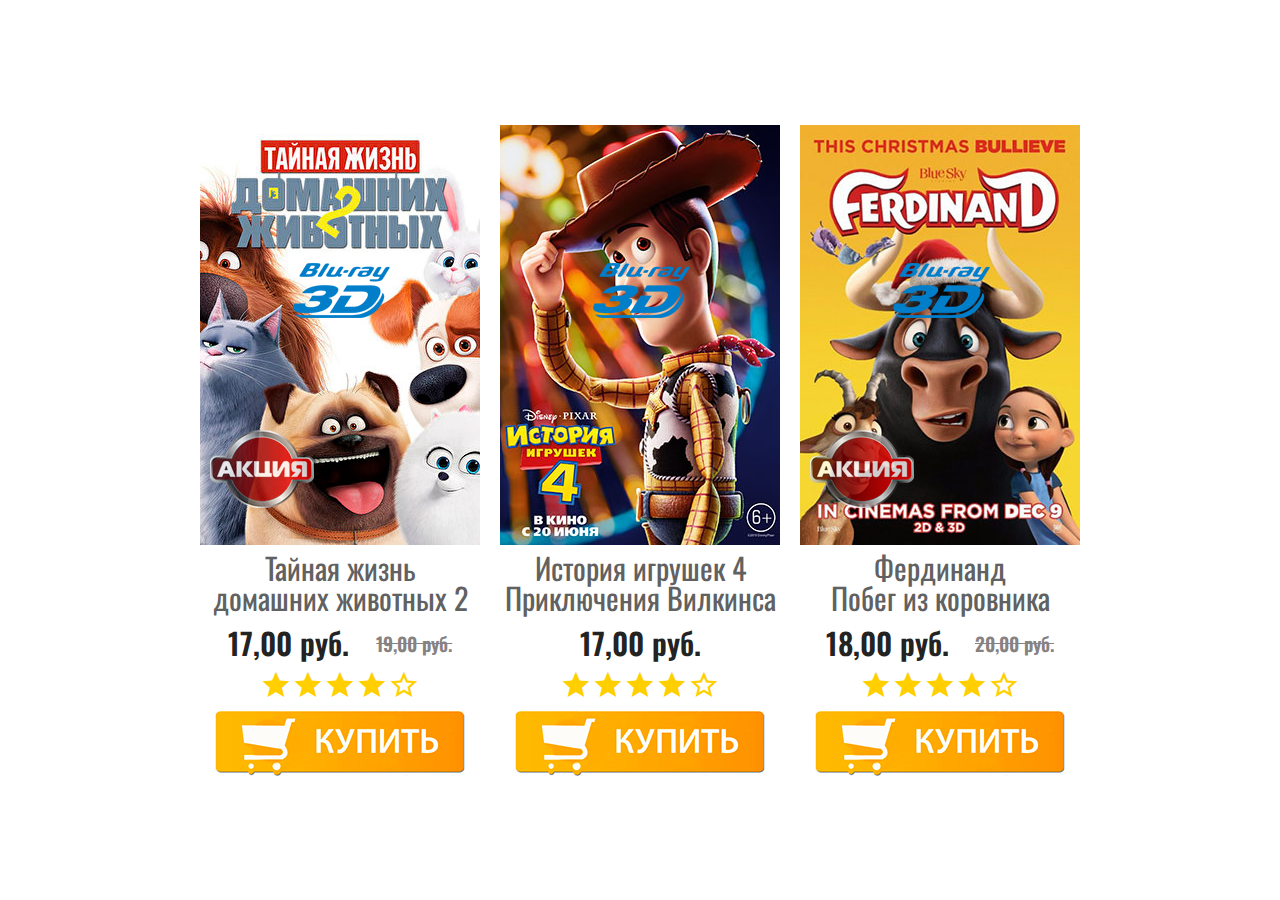
<file: index.html>
<!DOCTYPE html>
<html lang="en">
<head>
    <meta charset="UTF-8">
    <meta http-equiv="X-UA-Compatible" content="IE=edge">
    <meta name="viewport" content="width=device-width, initial-scale=1.0">
    <title>Document</title>
    <link href="https://fonts.googleapis.com/icon?family=Material+Icons"
    rel="stylesheet">
    <link rel="stylesheet" href="css/style.css">

</head>
<body>
    
    <div id="cards">

        <!-- <div class="card">
            <div class="poster">
                <img src="images/poster.jpg" alt="">
                <img src="images/sale.png" alt="">
                <img src="images/type.png" alt="">
            </div>
            <div class="title">
                <div>Тайная жизнь</div>
                <div>домашних животных 2</div>
            </div>
            <div class="price">
                <div>14,00 руб</div>
                <div>17,00 руб</div>
            </div>
            <div class="rating">
<span class="material-icons">star</span>
<span class="material-icons">star</span>
<span class="material-icons">star</span>
<span class="material-icons">star_half</span>
<span class="material-icons">star_border</span>
            </div>
            <div class="action">
                <img src="images/order.jpg" alt="">
            </div>

        </div>   -->

    </div>


    <script>

        let myCard = [
        {
            file: "poster.jpg",
            type: "type.png",
            sale: "sale.png",
            cardName1: "Тайная жизнь",
            cardName2: "домашних животных 2",
            price: 19,
            currency: "руб.",
            act: true,
            rating: 4,
            buy: "order.jpg" 
        },
        {
            file: "toy4.jpg",
            type: "type.png",
            sale: "sale.png",
            cardName1: "История игрушек 4",
            cardName2: "Приключения Вилкинса",
            price: 17,
            currency: "руб.",
            act: false,
            rating: 4,
            buy: "order.jpg" 
        },
        {
            file: "ferd.jpg",
            type: "type.png",
            sale: "sale.png",
            cardName1: "Фердинанд",
            cardName2: "Побег из коровника",
            price: 20,
            currency: "руб.",
            act: true,
            rating: 4,
            buy: "order.jpg" 
        },

    ];

        let s = "";
        for (j=0; j<myCard.length; j++) {
        // Полная стоимость
        let fullPrice = `${myCard[j].price},00 ${myCard[j].currency}`;

        // console.log('fullPrice',fullPrice);

        //Стоимость по акции - 10%
    let salePrice = `${Math.round(myCard[j].price*0.9)},00 ${myCard[j].currency}`

        // console.log('salePrice',salePrice);

        //Расчет рейтинга
        let stars = "", styl = "";
        for (i=1; i<=myCard[j].rating; i++) {
            stars += '<span class="material-icons">star</span>';
        }
        stars += '<span class="material-icons">star_border</span>';

        // console.log(stars);
            if (myCard[j].act) { p = `
                <div>${salePrice}</div>
                <div>${fullPrice}</div>`; 
                styl = `<img id="sale" style="visibility: visible" src="images/${myCard[j].sale}" alt="">`;
            }

                else { p = `<div>${fullPrice}</div>`; 
                styl = `<img id="sale" style="visibility: hidden" src="images/${myCard[j].sale}" alt="">`;
            }

                

        s += `
        <div class="card">
            <div class="poster">
                <img src="images/${myCard[j].file}" alt="">
              ${styl}
                <img src="images/${myCard[j].type}" alt="">
            </div>
            <div class="title">
                <div>${myCard[j].cardName1}</div>
                <div>${myCard[j].cardName2}</div>
            </div>
            <div class="price">
               ${p}
            </div>
            <div class="rating">
                ${stars}
            </div>
            <div class="action">
            <img src="images/${myCard[j].buy}" alt="">
            </div>

        </div> 
        `;
}

        cards.innerHTML = s;


        // if(myCard[j].act) sale.style.visibility = "visible";
        //     else sale.style.visibility = "hidden";

    


    </script>

</body>
</html>
</file>
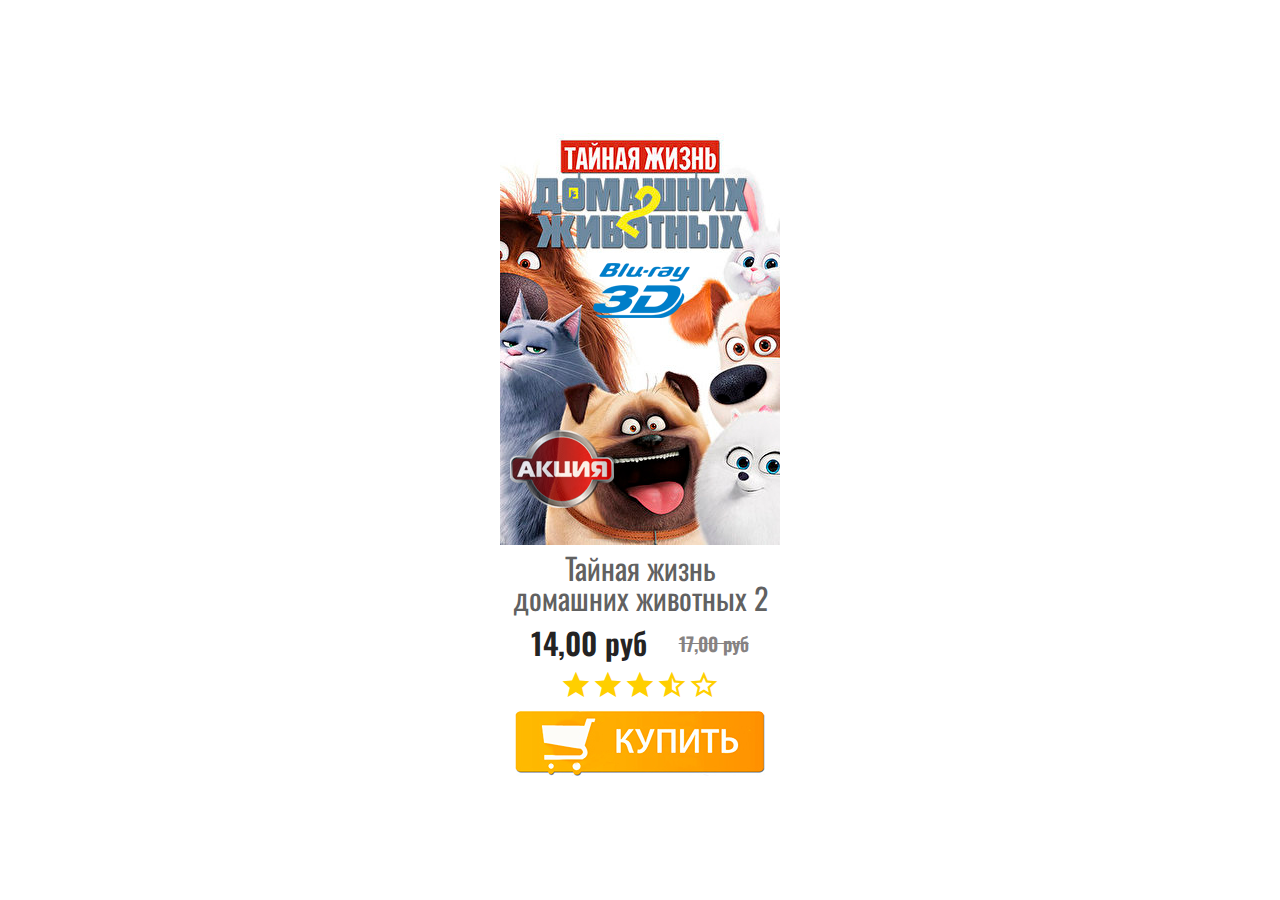
<file: index1.html>
<!DOCTYPE html>
<html lang="en">
<head>
    <meta charset="UTF-8">
    <meta http-equiv="X-UA-Compatible" content="IE=edge">
    <meta name="viewport" content="width=device-width, initial-scale=1.0">
    <title>Document</title>
    <link href="https://fonts.googleapis.com/icon?family=Material+Icons"
    rel="stylesheet">
    <link rel="stylesheet" href="css/style.css">

</head>
<body>
    
    <div id="cards">

        <div class="card">
            <div class="poster">
                <img src="images/poster.jpg" alt="">
                <img src="images/sale.png" alt="">
                <img src="images/type.png" alt="">
            </div>
            <div class="title">
                <div>Тайная жизнь</div>
                <div>домашних животных 2</div>
            </div>
            <div class="price">
                <div>14,00 руб</div>
                <div>17,00 руб</div>
            </div>
            <div class="rating">
<span class="material-icons">star</span>
<span class="material-icons">star</span>
<span class="material-icons">star</span>
<span class="material-icons">star_half</span>
<span class="material-icons">star_border</span>
            </div>
            <div class="action">
                <img src="images/order.jpg" alt="">
            </div>

        </div>  

    </div>


</body>
</html>
</file>
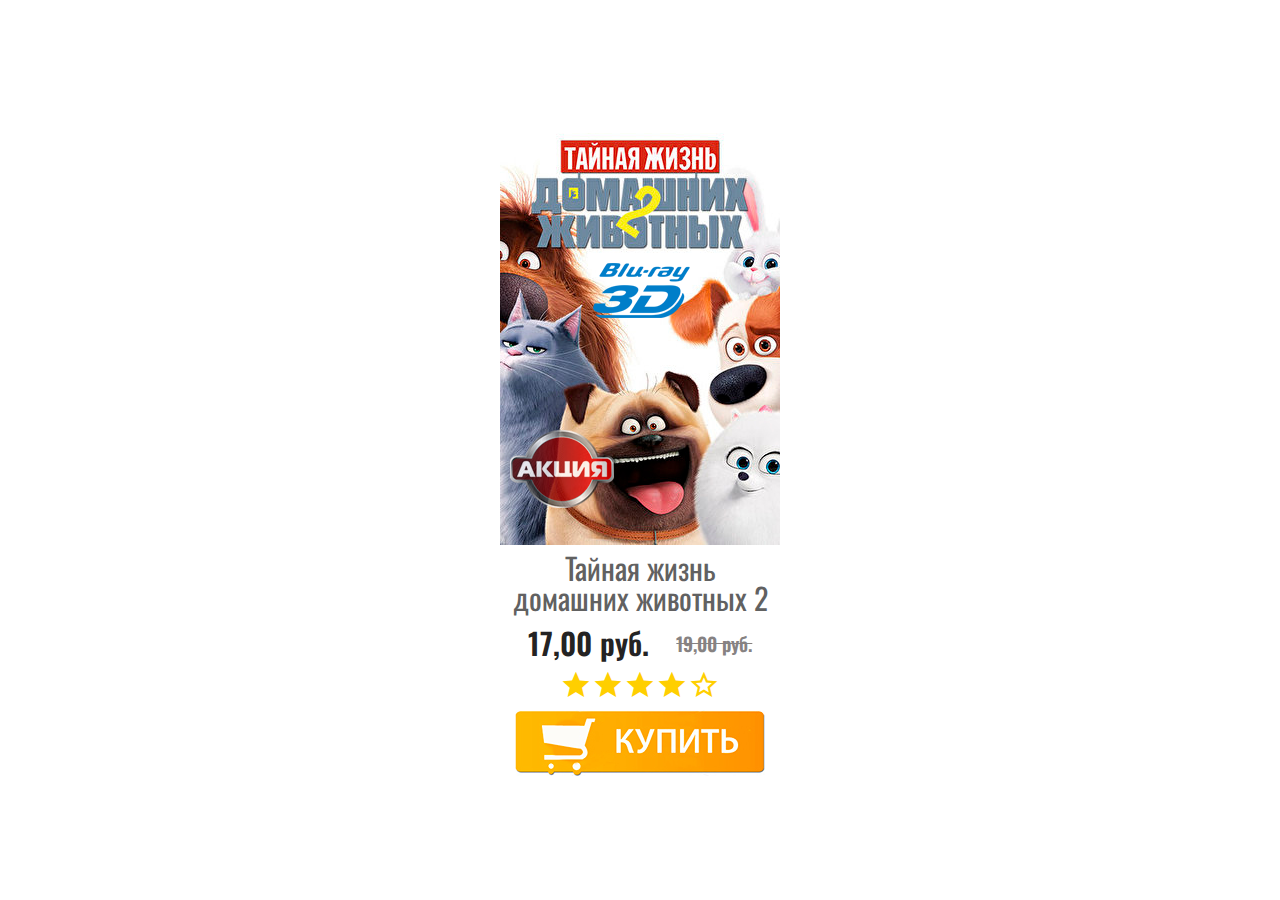
<file: index2.html>
<!DOCTYPE html>
<html lang="en">
<head>
    <meta charset="UTF-8">
    <meta http-equiv="X-UA-Compatible" content="IE=edge">
    <meta name="viewport" content="width=device-width, initial-scale=1.0">
    <title>Document</title>
    <link href="https://fonts.googleapis.com/icon?family=Material+Icons"
    rel="stylesheet">
    <link rel="stylesheet" href="css/style.css">

</head>
<body>
    
    <div id="cards">

        <!-- <div class="card">
            <div class="poster">
                <img src="images/poster.jpg" alt="">
                <img src="images/sale.png" alt="">
                <img src="images/type.png" alt="">
            </div>
            <div class="title">
                <div>Тайная жизнь</div>
                <div>домашних животных 2</div>
            </div>
            <div class="price">
                <div>14,00 руб</div>
                <div>17,00 руб</div>
            </div>
            <div class="rating">
<span class="material-icons">star</span>
<span class="material-icons">star</span>
<span class="material-icons">star</span>
<span class="material-icons">star_half</span>
<span class="material-icons">star_border</span>
            </div>
            <div class="action">
                <img src="images/order.jpg" alt="">
            </div>

        </div>   -->

    </div>


    <script>

        let card = {
            file: "poster.jpg",
            type: "type.png",
            sale: "sale.png",
            cardName1: "Тайная жизнь",
            cardName2: "домашних животных 2",
            price: 19,
            currency: "руб.",
            act: true,
            rating: 4,
            buy: "order.jpg" 
        }

        // Полная стоимость
        let fullPrice = `${card.price},00 ${card.currency}`;

        // console.log('fullPrice',fullPrice);

        //Стоимость по акции - 10%
    let salePrice = `${Math.round(card.price*0.9)},00 ${card.currency}`

        // console.log('salePrice',salePrice);

        //Расчет рейтинга
        let stars = "";
        for (i=1; i<=card.rating; i++) {
            stars += '<span class="material-icons">star</span>';
        }
        stars += '<span class="material-icons">star_border</span>';

        // console.log(stars);
            if (card.act) p = `
                <div>${salePrice}</div>
                <div>${fullPrice}</div>`;
                else p = `<div>${fullPrice}</div>`;

        let s = `
        <div class="card">
            <div class="poster">
                <img src="images/${card.file}" alt="">
                <img id="sale" src="images/${card.sale}" alt="">
                <img src="images/${card.type}" alt="">
            </div>
            <div class="title">
                <div>${card.cardName1}</div>
                <div>${card.cardName2}</div>
            </div>
            <div class="price">
               ${p}
            </div>
            <div class="rating">
                ${stars}
            </div>
            <div class="action">
            <img src="images/${card.buy}" alt="">
            </div>

        </div> 
        `;

        cards.innerHTML = s;

        if(card.act) sale.style.visibility = "visible";
            else sale.style.visibility = "hidden";

        


    </script>

</body>
</html>
</file>
<file: css/style.css>
@import url('https://fonts.googleapis.com/css2?family=Oswald:wght@400;600&display=swap');

/* #cards, .card, .poster, .title, .price, .rating, 
.action { border: 1px solid chocolate } */

body {
    font-family: 'Oswald', sans-serif;
}

#cards {

    width: 1000px;
    height: 800px;
    margin: 50px auto;

    display: flex;
    justify-content: center;
    align-items: center;

}

.card {
    width: 300px;
    height: 670px;

    display: flex;
    justify-content: center;
    flex-wrap: wrap;
    align-content: flex-start;
}

.poster {
    width: 280px;
    height: 420px;
    margin-top: 10px;
}
.poster img:nth-child(2) {
    position: relative;
    top: -120px;
    left: 10px;
    /* display: none; */
    /* visibility: hidden; */
    /* opacity: 1; */

}

.poster img:nth-child(3){
    position: relative;
    top: -310px;
    left: -15px;
}

.title {
    width: 280px;
    height: 75px;
    color: #616161;
    font-size: 30px;
    line-height: 1;
    /* font-weight: 500; */

    display: flex;
    flex-wrap: wrap;
    align-content: center;
    justify-content: center;
}

.price {
    width: 280px;
    height: 45px;

    display: flex;
    justify-content: space-evenly;

}

.price div:nth-child(1) {
    color: #242323;
    font-size: 30px;
    font-weight: 600;
}

.price div:nth-child(2) {

    color: #868282;
    font-size: 19px;
    font-weight: 600;
    text-decoration: line-through;
}

.price div {
    display: flex;
    align-items: center;

}

.rating {
    width: 280px;
    height: 40px;

    display: flex;
    justify-content: center;
    align-items: center;
}

.material-icons {
    color: #ffcf00;
    font-size: 32px;
}

.action {
    width: 280px;
    height: 75px; 
    cursor: pointer;

    display: flex;
    justify-content: center;
    align-items: center;
}
</file>
